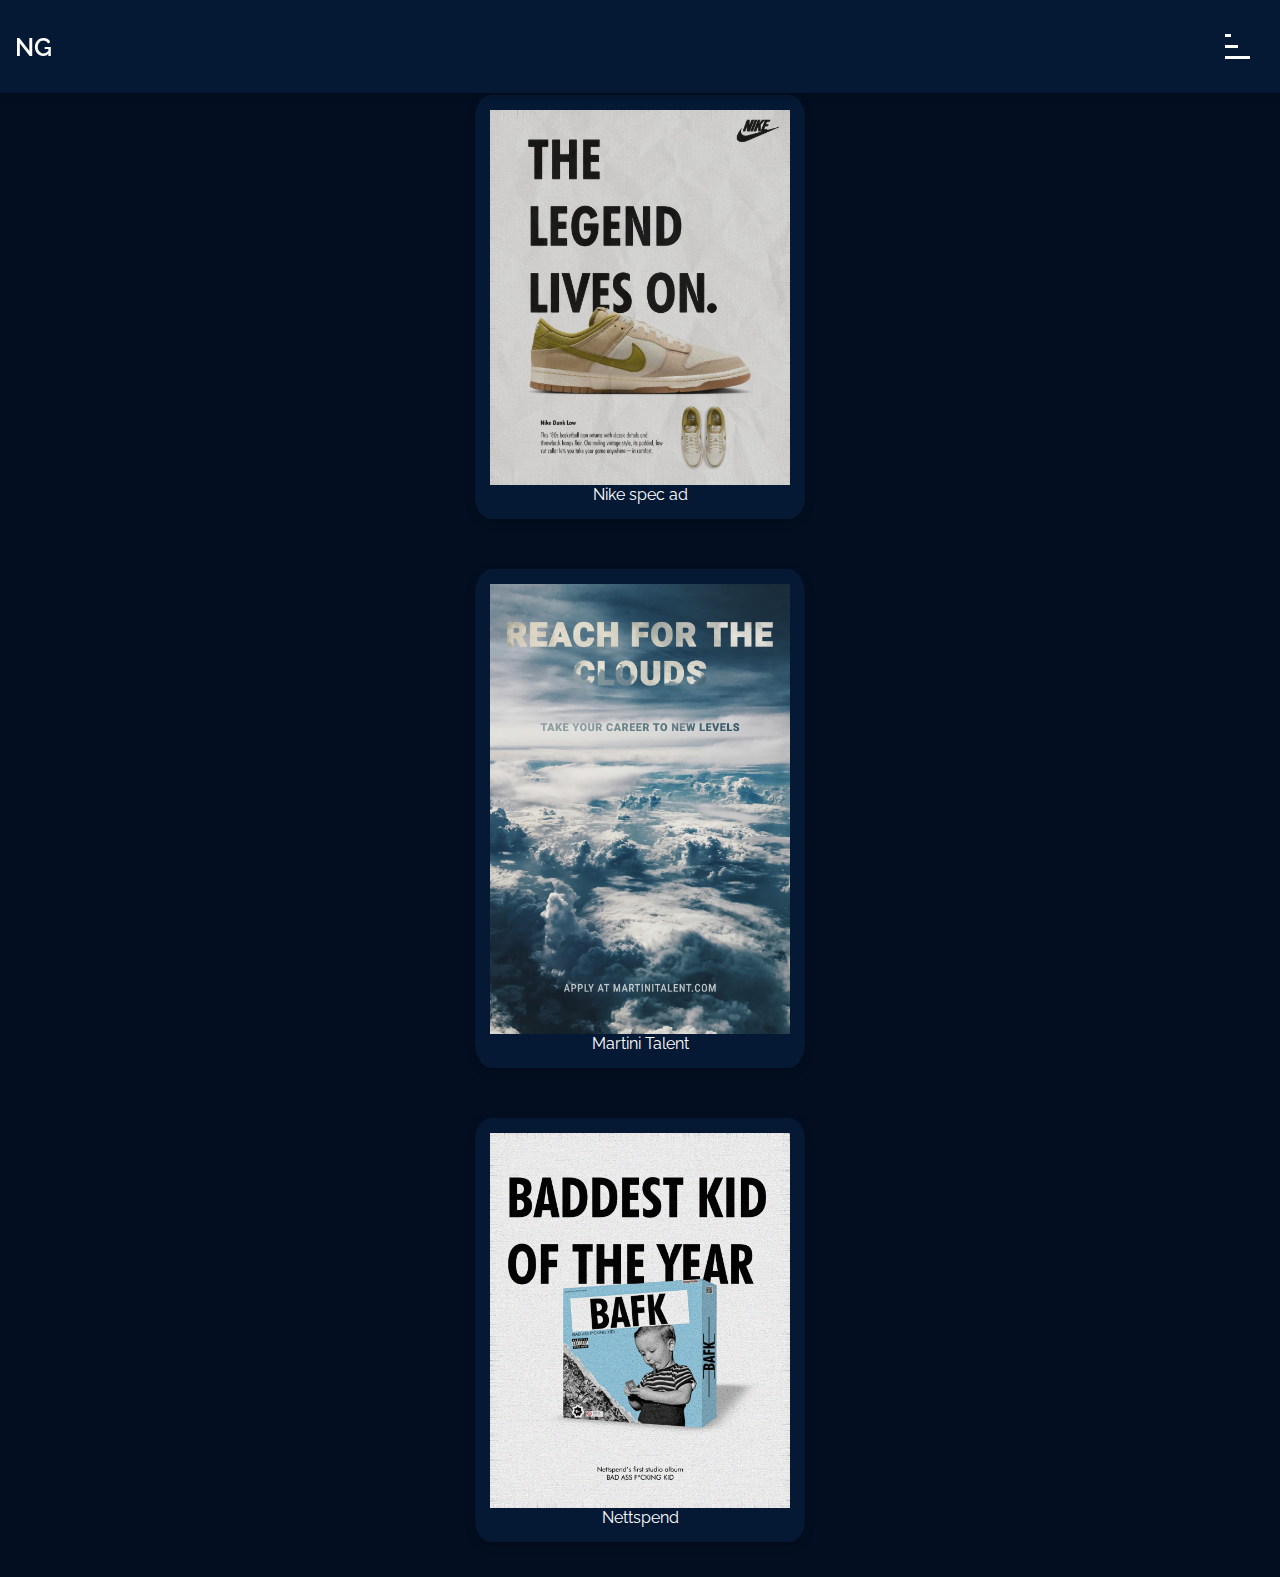
<file: portfolio-website/index.html>
<!DOCTYPE html>
<html lang="en">
    <head>
        <meta charset="UTF-8">
        <meta name="viewport" content="width=device-width, initial-scale=1.0">
        <title>Navigation Bar</title>
        <link rel="preconnect" href="https://fonts.googleapis.com">
        <link rel="preconnect" href="https://fonts.gstatic.com" crossorigin>
        <link href="https://fonts.googleapis.com/css2?family=Raleway:wght@100..900&display=swap" rel="stylesheet">
        <link rel="stylesheet" href="main.css">
    </head>
    <body>
        <div class="navigation-bar">
            <div class="left">
                <p class="logo">NG</p>
            </div>
            <div class="burger">
                <span class="top"></span>
                <span class="middle"></span>
                <span class="bottom"></span>
            </div>
            <div class="links">
                <a class="link-text" href="#mywork">My work</a>
                <a class="link-text" href="#">Contact</a>
            </div>
        </div>
        <div class="content-spacer">
            <div id="mywork"></div>
            <div class="content-card">
                <img class="img-display" src="llo.jpg">
                <p class="description">Nike spec ad</p>
            </div>
            <div class="content-card">
                <img class="img-display-martini" src="2024-slide.png">
                <p class="description">Martini Talent</p>
            </div>
            <div class="content-card">
                <img class="img-display" src="nspend2 1.png">
                <p class="description">Nettspend</p>
            </div>
        </div>
        <script src="index.js" async defer></script>
    </body>
</html>
</file>
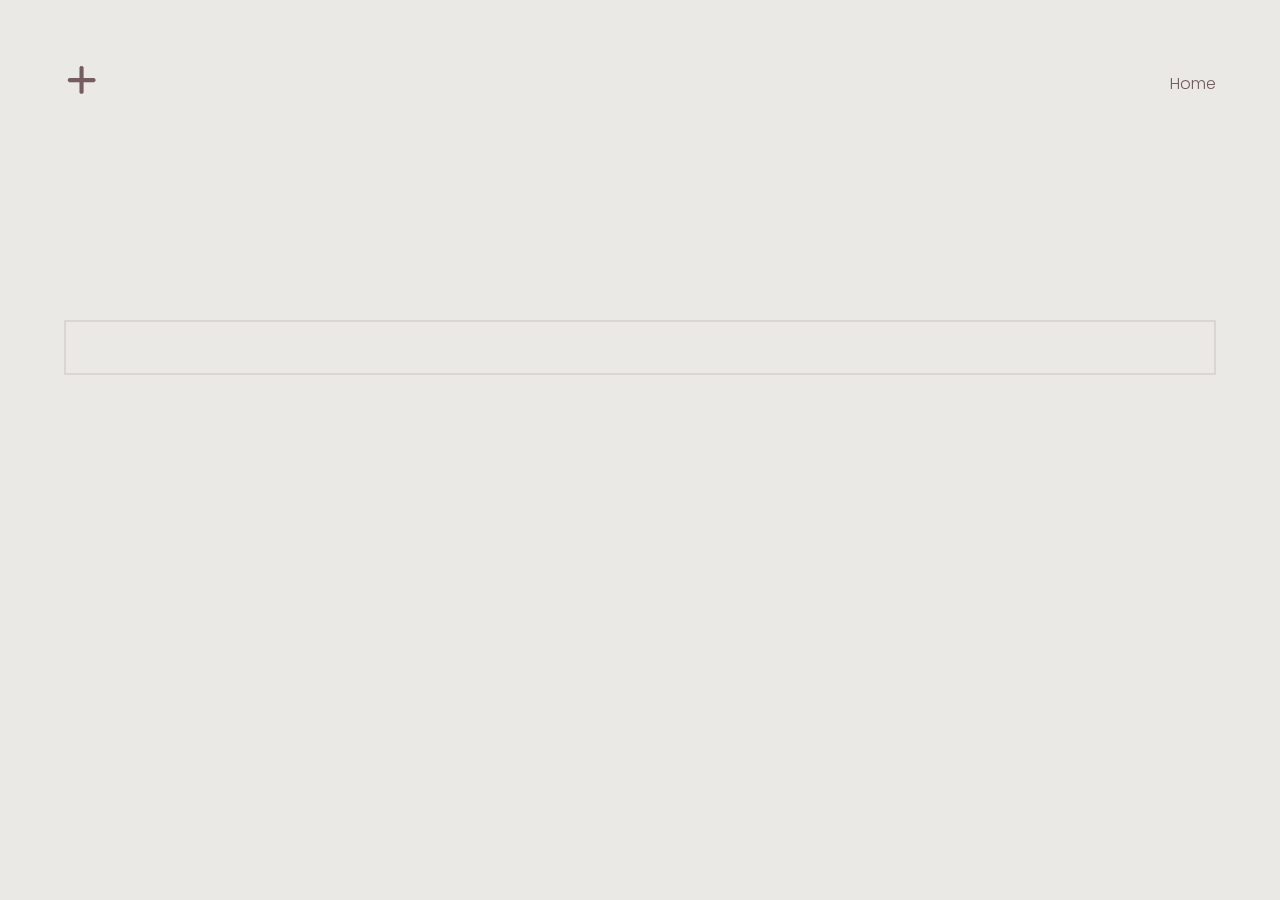
<file: todo-list-website/index.html>
<!DOCTYPE html>
<html>
    <head>
        <meta charset="utf-8">
        <meta http-equiv="X-UA-Compatible" content="IE=edge">
        <title></title>
        <meta name="description" content="">
        <meta name="viewport" content="width=device-width, initial-scale=1">
        <link rel="stylesheet" href="main.css">
        <link rel="preconnect" href="https://fonts.googleapis.com">
        <link rel="preconnect" href="https://fonts.gstatic.com" crossorigin>
        <link href="https://fonts.googleapis.com/css2?family=Poppins:ital,wght@0,100;0,200;0,300;0,400;0,500;0,600;0,700;0,800;0,900;1,100;1,200;1,300;1,400;1,500;1,600;1,700;1,800;1,900&display=swap" rel="stylesheet">
    </head>
    <body>
        <nav>
            <div class="logo-cont">
                <img src="plus-icon.png" class="logo" id="logo" onclick="showForm()">
            </div>
            <div class="link-cont">
                <a class="link" href="">Home</a>
            </div>
        </nav>
        <div class="main-wrap">

            <div class="form-area" id="form-area">
                <p class="title spacer">Title:</p>
                <input type="text" alt="title" class="textbox spacer">
                <p class="subtext spacer">Content:</p>
                <input type="text" alt="subtext" class="textbox spacer">
                <button type="submit" class="btn spacer" onclick="post()">Post</button>
            </div>

            <div class="list-area" id="list-area"></div>

                

            </div>
        </div>
        <script src="index.js" async defer></script>
    </body>
</html>
</file>
<file: portfolio-website/main.css>
* {
    box-sizing: border-box;
    margin: 0;
    padding: 0;
}

body {
    background-color: #030f21;
    font-family: 'Raleway', sans-serif;
    padding-top: 60px; /* Prevents content from being hidden under navbar */
}

.navigation-bar {
    display: flex;
    flex-direction: row;
    justify-content: space-between;
    align-items: center;
    position: fixed;
    width: 100%;
    top: 0;
    left: 0;
    background-color: #051834;
    padding: 15px;
    box-shadow: rgba(0, 0, 0, 0.14) 0px 3px 8px;
    z-index: 1000;
}

.logo {
    color: #ffffff;
    font-weight: 600;
    font-size: 25px;
}

.burger {
    display: flex;
    flex-direction: column;
    cursor: pointer;
    margin: 15px;
}

.top, .middle, .bottom {
    display: block;
    background-color: #ffffff;
    margin: 4px 0;
    transition: all 100ms ease-in-out;
}

.top {
    width: 6.25px;
    height: 3px;
}

.middle {
    width: 12.5px;
    height: 3px;
}

.bottom {
    width: 25px;
    height: 3px;
}

.burger.active .top {
    transform: rotate(45deg);
    transform-origin: top left;
    width: 25px;
    height: 3px;
}

.burger.active .middle {
    width: 0;
}

.burger.active .bottom {
    transform: rotate(-45deg) translate(6px, -6px);
    transform-origin: bottom left;
    width: 25px;
    height: 3px;
}

.links {
    position: absolute;
    top: 100%;
    left: 0;
    width: 100%;
    display: flex;
    flex-direction: row;
    justify-content: space-evenly;
    background-color: #051834;
    padding: 15px;
    box-shadow: rgba(0, 0, 0, 0.14) 0px 3px 8px;
    opacity: 0;
    transform: translateY(-10px);
    transition: opacity 0.2s ease-in-out, transform 0.2s ease-in-out;
    pointer-events: none;
}

.links.activate {
    opacity: 1;
    transform: translateY(0);
    pointer-events: all;
}

.link-text {
    color: aliceblue;
    text-decoration: none;
    font-weight: 400;
}

.link-text:hover {
    font-size: 15px;
}

.content-card {
    display: flex;
    flex-direction: column;
    justify-content: center;
    align-items: center;
    background-color: #051834;
    box-shadow: rgba(0, 0, 0, 0.3) 0px 3px 8px;
    margin: 25px;
    padding: 15px;
    border-radius: 5%;
}

.description {
    color: #ffffff;
}

.img-display {
    width: 300px;
    height: 375px;
}

.img-display-martini {
    width: 300px;
    height: 450px;
}

.content-spacer {
    display: flex;
    flex-direction: column;
    justify-content: center;
    align-items: center;
    margin: 10px;
}
</file>
<file: todo-list-website/main.css>
* {
    box-sizing: border-box;
    margin: 0;
    overflow: hidden;
}
body {
    min-height: 100vh;
    text-rendering: optimizeSpeed;
    line-height: 1.5;
}
/* end reset */
nav {
    position: fixed;
    display: flex;
    left: 0;
    right: 0;
    top: 0;
    flex-direction: row;
    justify-content: space-between;
    align-items: center;
    padding: 5%;
}
.link {
    text-decoration: none;
    color: rgb(115, 93, 95);
    font-family: "Poppins", sans-serif;
    font-weight: 300;
    font-style: normal;
}
.right {
    margin-right: 10px;
}
body {
    background-color: rgb(235, 233, 229);
}
.dmlm {
    width: 25px;
    cursor: pointer;
}
.addbtn {
    width: 25px;
}
.logo {
    width: 35px;
    cursor: pointer;
}
.link-cont {
    display: flex;
    align-items: center;
    justify-content: center;
}
.main-wrap {
    margin-top: 15%;
}
.list-area {
    margin: 40% 5% 20% 5%;
}
.list-area {
    padding: 5%;
    border: 2px solid rgba(115, 93, 95, 0.139);
}
.task-txt-wrap {
    border: 1px solid rgb(115, 93, 95);
    text-decoration: none;
    color: rgb(115, 93, 95);
    font-family: "Poppins", sans-serif;
    font-weight: 300;
    font-style: normal;
    padding: 1%;
    width: 100%;
}
.title {
    font-weight: 500;
}
.action {
    width: 35px;
}
.action-cont {
    display: flex;
    flex-direction: column;
    justify-content: center;
    align-items: center;
}
.task {
    display: flex;
    flex-direction: row;
    justify-content: space-between;
    align-items: center;
    overflow-wrap: break-word;
    inline-size: 273px;
}
.date {
    font-size: 8px;
}
.form-area {
    display: none;
    position: fixed;
    margin: 4% 10%;
    background-color: rgb(235, 233, 229);
    color: rgb(115, 93, 95);
    box-shadow: rgba(50, 50, 93, 0.25) 0px 2px 5px -1px, rgba(0, 0, 0, 0.3) 0px 1px 3px -1px;
    padding: 18%;
    font-family: "Poppins", sans-serif;
    font-weight: 500;
    font-style: normal;
}
.spacer {
    margin-bottom: 5%;
    margin-top: 5%;
}
.textbox {
    background-color: rgb(115, 93, 95);
    border: 1px solid black;
    color: rgb(235, 233, 229);
}
.btn {
    background-color: rgb(115, 93, 95);
    color: rgb(235, 233, 229);
    border: none;
    font-family: "Poppins", sans-serif;
    font-weight: 600;
    font-style: normal;
    border-radius: 50%/100%;
    font-size: 15px;
}

/* */
@media (min-width:550px) {
    .list-area {
        margin: 10% 5% 20% 5%;
        padding: 2%;
    }
}
@media (min-width: 880px) {
    .spacer {
        margin-bottom: 0;
        margin-top: 0;
    }
}
@media (min-width: 1400px) {
    .list-area {
        margin: 0 5% 20% 5%; 
        padding: 1%;
    }
}
</file>
